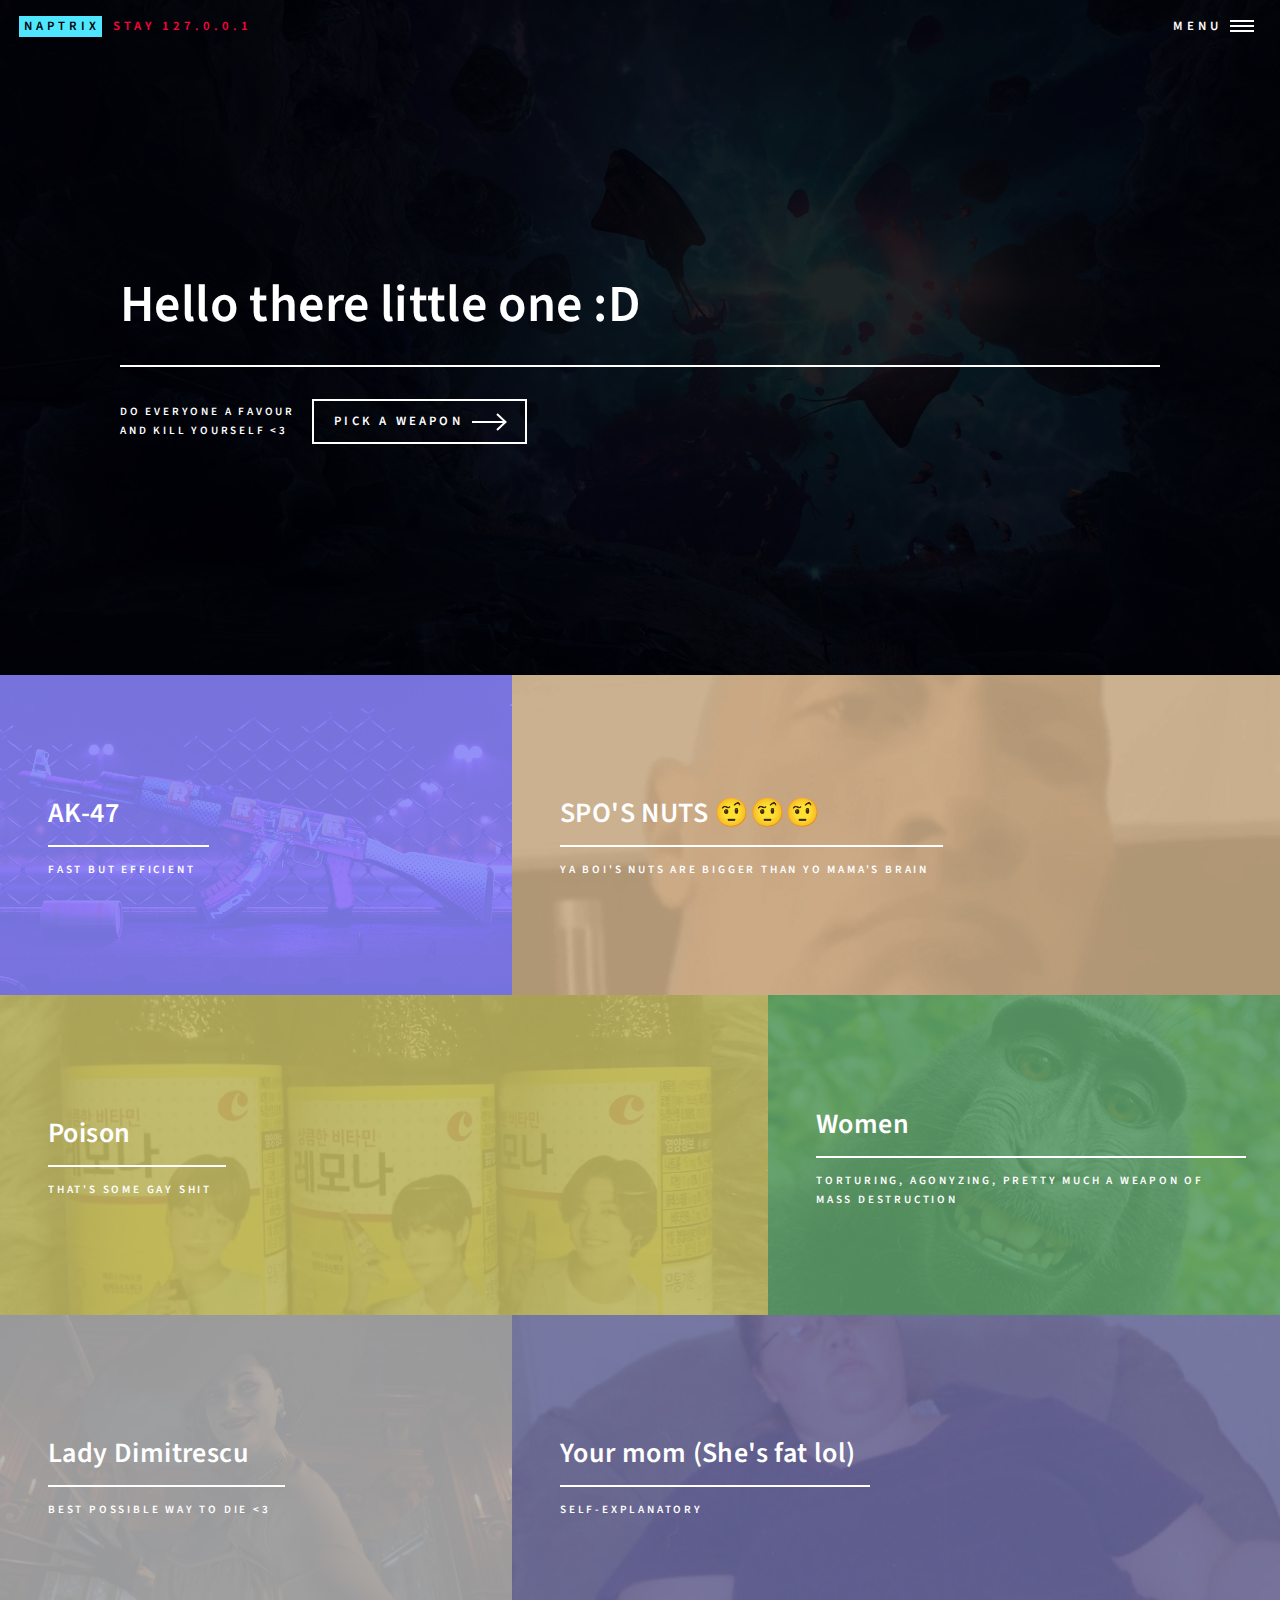
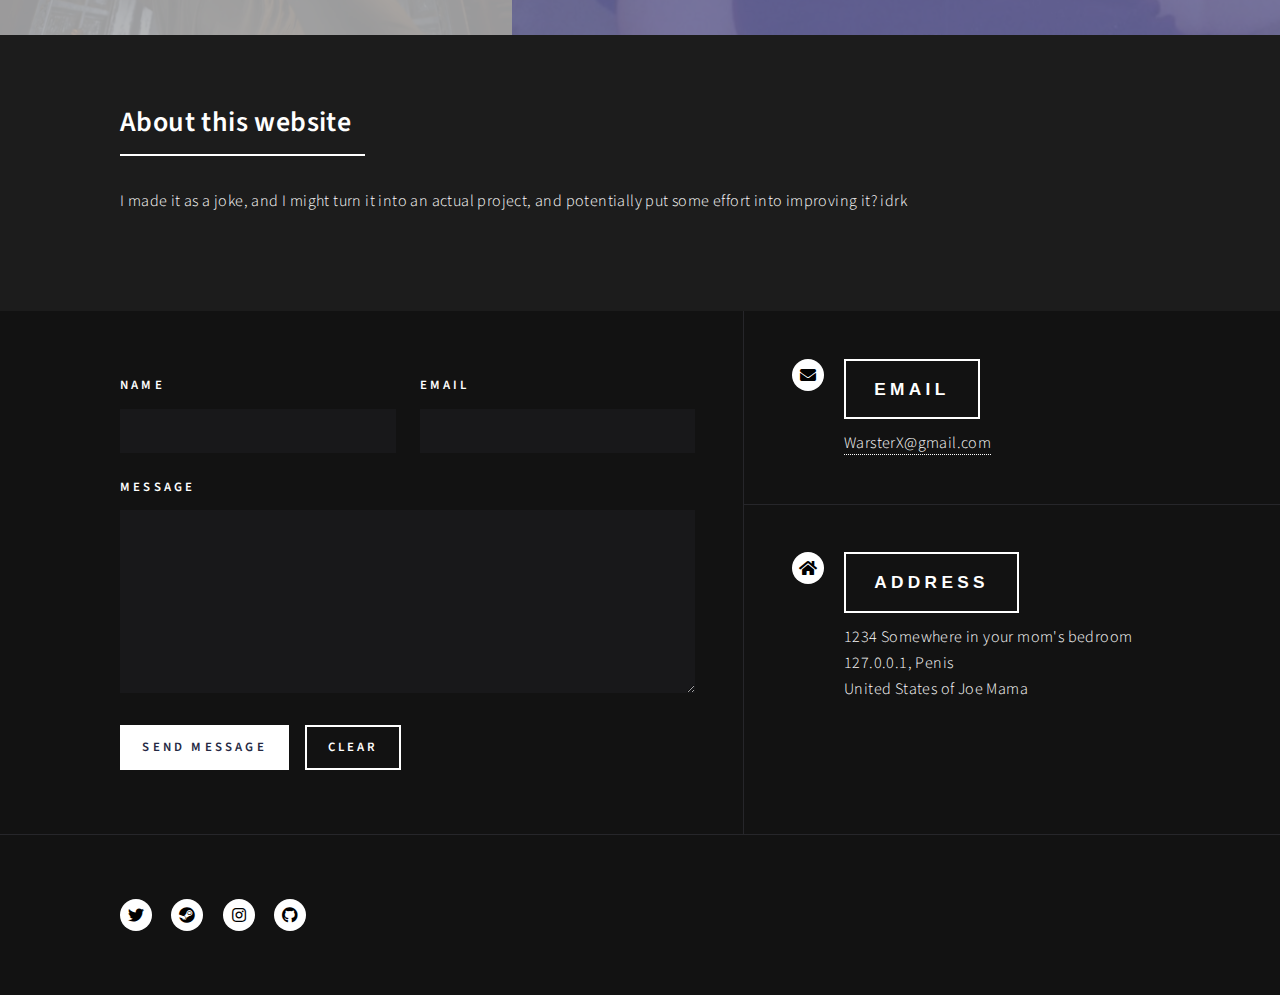
<file: index.html>
<!DOCTYPE HTML>
<!-- inspecting elements? a man of ur talents? -->
<html>
	<head>
	
	<script>function setVolume() {
		var myAudio = document.getElementById("audio1");  
		myAudio.volume = 0.5;
	
	}
	</script>
	
		<title>NAPTRIX</title>
		<meta charset="utf-8" />
		<meta name="viewport" content="width=device-width, initial-scale=1, user-scalable=no" />
		<link rel="stylesheet" href="assets/css/main.css" />
		<noscript><link rel="stylesheet" href="assets/css/noscript.css" /></noscript>
		<link rel="shortcut icon" href="images/naptrix.ico">
		
		<meta property="og:title" content="NAPTRIX" />
		<meta property="og:description" content="I WANT SOME SPAGHETTIIIIIIIII!!" />
		<meta property="og:image" content="https://i.ibb.co/GHd9YNT/Chris.png" />
	</head>
	<body class="is-preload">

	
	</div>
	<audio id= "audio1" controls="controls" onloadeddata="setVolume()" controls autoplay hidden="" src="images/Superliminal OST - Wonder Lo-Fi (End Credits).mp3" loop="true" type ="audio/mp3"">your browser does not support Html5</audio>
			<div id="wrapper">

					<header id="header" class="alt">
						<a href="index.html" class="logo"><strong>NAPTRIX</strong> <span>Stay 127.0.0.1 </span></a>
						<nav>
							<a href="#menu">Menu</a>
						</nav>
					</header>


					<nav id="menu">
						<ul class="links">
							<li><a href="index.html">Home</a></li>
							<li><a href="naptrix.html">About me</a></li>
							<li><a href="soon.html">Possible future plans</a></li>
							
						</ul>
						<ul class="actions stacked">
						
						
						</ul>
					</nav>

					<section id="banner" class="major">
						<div class="inner">
							<header class="major">
								<h1>Hello there little one :D</h1>
							</header>
							<div class="content">
								<p> Do everyone a favour<br />
								and kill yourself <3</p>
								<ul class="actions">
									<li><a href="#one" class="button next scrolly">PICK A WEAPON</a></li>
								</ul>
							</div>
						</div>
					</section>

					<div id="main">

							<section id="one" class="tiles">
								<article>
									<span class="image">
										<img src="images/pic01.jpeg" alt="" />
									</span>
									
									<header class="major">
									<h3><a target= "_blank" href="https://www.youtube.com/watch?v=6JF8AQbmeMY" class="link">AK-47</a></h3>
										<p>Fast but efficient </p>
									</header>
								</article>
								<article>
									<span class="image">
									<img src="images/the-rock-sus-eye.gif" alt="" />
									</span>
									
									<header class="major">
									<h3><a target= "_blank" href="https://www.youtube.com/watch?v=IqgERtJEgu8" class="link">SPO'S NUTS 🤨🤨🤨</a></h3>
										<p>YA BOI'S NUTS ARE BIGGER THAN YO MAMA'S BRAIN </p>
									</header>
								</article>
								<article>
									<span class="image">
										<img src="images/pic04.jpg" alt="" />
									</span>
									<header class="major">
									<h3><a target= "_blank" href="https://www.youtube.com/watch?v=gdZLi9oWNZg" class="link">Poison</a></h3>
										<p>That's some gay shit</p>
									</header>
								</article>
								<article>
									<span class="image">
										<img src="images/pic03.jpeg" alt="" />
									</span>
									<header class="major">
									<h3><a target= "_blank" href="https://www.youtube.com/watch?v=4-UbHw8eDzM" class="link">Women</a></h3>
										<p>Torturing, agonyzing, pretty much a weapon of mass destruction</p>
									</header>
								</article>
								<article>
									<span class="image">
									<img src="images/pic06.png" alt="" />
									</span>
									<header class="major">
									<h3><a target= "_blank" href="https://www.youtube.com/watch?v=XOAVLuCcUBQ" class="link">Lady Dimitrescu</a></h3>
										<p>Best possible way to die <3</p>
									</header>
								</article>
								<article>
									<span class="image">
											<img src="images/pic05.png" alt="" />
									</span>
									<header class="major">
									<h3><a target= "_blank" href="https://www.youtube.com/watch?v=Sv1fDOwyK4s" class="link">Your mom (She's fat lol)</a></h3>
										<p>Self-explanatory</p>
									</header>
								</article>
							</section>

	
							<section id="two">
								<div class="inner">
									<header class="major">
										<h2>About this website</h2>
									</header>
									<p>I made it as a joke, and I might turn it into an actual project, and potentially put some effort into improving it? idrk
									
									</p>
									<ul class="actions">
									
									</ul>
								</div>
							</section>

					</div>


					<section id="contact">
						<div class="inner">
							<section>
							<form method="post" action="mailto:WarsterX@gmail.com">
									<div class="fields">
										<div class="field half">
											<label for="name">Name</label>
											<input type="text" name="name" id="name" />
										</div>
										<div class="field half">
											<label for="email">Email</label>
											<input type="text" name="email" id="email" />
										</div>
										<div class="field">
											<label for="message">Message</label>
											<textarea name="message" id="message" rows="6"></textarea>
										</div>
									</div>
									<ul class="actions">
										<li><input type="submit" value="Send Message" class="primary" /></li>
										<li><input type="reset" value="Clear" /></li>
									</ul>
								</form>
							</section>
							<section class="split">
								<section>
									<div class="contact-method">
										<span class="icon solid alt fa-envelope"></span>
										<h3><a target= "_blank" href="https://www.youtube.com/watch?v=dQw4w9WgXcQ"><button>Email</button></h3></a>
										<a href="#">WarsterX@gmail.com</a>
									</div>
								</section>
								<!-- Secksi phone numba also wtf r u doing here 🤨🤨🤨🤨🤨🤨🤨🤨
								<section>
							
								<div class="contact-method"> 
								<span class="icon solid alt fa-phone"></span>
								<h3>Phone</h3>
								<span>(+44) 6969 696969</span>
								</div>
								</section>
								
							-->
							
								<section>
									<div class="contact-method">
										<span class="icon solid alt fa-home"></span>
										<h3><button onclick="getLocation()">Address</button></h3>
										<span>1234 Somewhere in your mom's bedroom <br />
										127.0.0.1, Penis<br />
										United States of Joe Mama</span>
										<p id="demo"></p>
										
										<script>
										var x = document.getElementById("demo");
										
										function getLocation() {
											if (navigator.geolocation) {
												navigator.geolocation.getCurrentPosition(showPosition);
											} else { 
												x.innerHTML = "Geolocation is not supported by this browser.";
											}
										}
										
										function showPosition(position) {
											x.innerHTML = "Latitude: " + position.coords.latitude + 
											"<br>Longitude: " + position.coords.longitude;
										}
										</script></div>
								</section>
							</section>
						</div>
					</section>

					<footer id="footer">
						<div class="inner">
							<ul class="icons">
							<li><a target= "_blank" href="https://twitter.com/naptrix1" class="icon brands alt fa-twitter"><span class="label">Twitter</span></a></li>
							<li><a target= "_blank" href="https://steamcommunity.com/profiles/76561198885222767" class="icon brands alt fa-steam"><span class="Steam"></span></a></li>								
							<li><a target= "_blank" href="https://www.instagram.com/nap_trix/" class="icon brands alt fa-instagram"><span class="label">Instagram</span></a></li>
							<li><a target= "_blank" href="https://github.com/NAPTRIX" class="icon brands alt fa-github"><span class="label">GitHub</span></a></li>
							</ul>
							
						</div>
					</footer>

			</div>

			<script src="assets/js/jquery.min.js"></script>
			<script src="assets/js/jquery.scrolly.min.js"></script>
			<script src="assets/js/jquery.scrollex.min.js"></script>
			<script src="assets/js/browser.min.js"></script>
			<script src="assets/js/breakpoints.min.js"></script>
			<script src="assets/js/util.js"></script>
			<script src="assets/js/main.js"></script>

		
	</body>
</html>
</file>
<file: assets/css/noscript.css>
body.is-preload #banner:after {
		opacity: 0.85;
	}

	body.is-preload #banner > .inner {
		-moz-filter: none;
		-webkit-filter: none;
		-ms-filter: none;
		filter: none;
		-moz-transform: none;
		-webkit-transform: none;
		-ms-transform: none;
		transform: none;
		opacity: 1;
	}
</file>
<file: assets/css/main.css>
@import url(fontawesome-all.min.css);
@import url("https://fonts.googleapis.com/css?family=Source+Sans+Pro:300,300italic,600,600italic");


html, body, div, span, applet, object,
iframe, h1, h2, h3, h4, h5, h6, p, blockquote,
pre, a, abbr, acronym, address, big, cite,
code, del, dfn, em, img, ins, kbd, q, s, samp,
small, strike, strong, sub, sup, tt, var, b,
u, i, center, dl, dt, dd, ol, ul, li, fieldset,
form, label, legend, table, caption, tbody,
tfoot, thead, tr, th, td, article, aside,
canvas, details, embed, figure, figcaption,
footer, header, hgroup, menu, nav, output, ruby,
section, summary, time, mark, audio, video {
	margin: 0;
	padding: 0;
	border: 0;
	font-size: 100%;
	font: inherit;
	vertical-align: baseline;}

article, aside, details, figcaption, figure,
footer, header, hgroup, menu, nav, section {
	display: block;}

body {
	line-height: 1;
}

ol, ul {
	list-style: none;
}

blockquote, q {
	quotes: none;
}

	blockquote:before, blockquote:after, q:before, q:after {
		content: '';
		content: none;
	}

table {
	border-collapse: collapse;
	border-spacing: 0;
}

body {
	-webkit-text-size-adjust: none;
}

mark {
	background-color: transparent;
	color: inherit;
}

input::-moz-focus-inner {
	border: 0;
	padding: 0;
}

input, select, textarea {
	-moz-appearance: none;
	-webkit-appearance: none;
	-ms-appearance: none;
	appearance: none;
}

/* Basic */

	@-ms-viewport {
		width: device-width;
	}

	body {
		-ms-overflow-style: scrollbar;
	}

	@media screen and (max-width: 480px) {

		html, body {
			min-width: 320px;
		}

	}

	html {
		box-sizing: border-box;
	}

	*, *:before, *:after {
		box-sizing: inherit;
	}

	body {
		background: #121212;
	}

		body.is-preload *, body.is-preload *:before, body.is-preload *:after {
			-moz-animation: none !important;
			-webkit-animation: none !important;
			-ms-animation: none !important;
			animation: none !important;
			-moz-transition: none !important;
			-webkit-transition: none !important;
			-ms-transition: none !important;
			transition: none !important;
		}

/* Type */

	body, input, select, textarea {
		color: #ffffff;
		font-family: "Source Sans Pro", Helvetica, sans-serif;
		font-size: 17pt;
		font-weight: 300;
		letter-spacing: 0.025em;
		line-height: 1.65;
	}

		@media screen and (max-width: 1680px) {

			body, input, select, textarea {
				font-size: 14pt;
			}

		}

		@media screen and (max-width: 1280px) {

			body, input, select, textarea {
				font-size: 12pt;
			}

		}

		@media screen and (max-width: 360px) {

			body, input, select, textarea {
				font-size: 11pt;
			}

		}

	a {
		-moz-transition: color 0.2s ease-in-out, border-bottom-color 0.2s ease-in-out;
		-webkit-transition: color 0.2s ease-in-out, border-bottom-color 0.2s ease-in-out;
		-ms-transition: color 0.2s ease-in-out, border-bottom-color 0.2s ease-in-out;
		transition: color 0.2s ease-in-out, border-bottom-color 0.2s ease-in-out;
		border-bottom: dotted 1px;
		color: inherit;
		text-decoration: none;
	}

		a:hover {
			border-bottom-color: transparent;
			color: #ff003c !important;
		}

		a:active {
			color: #36daff !important;
		}

	strong, b {
		color: #ffffff;
		font-weight: 600;
	}

	em, i {
		font-style: italic;
	}

	p {
		margin: 0 0 2em 0;
	}

	h1, h2, h3, h4, h5, h6 {
		color: #ffffff;
		font-weight: 600;
		line-height: 1.65;
		margin: 0 0 1em 0;
	}

		h1 a, h2 a, h3 a, h4 a, h5 a, h6 a {
			color: inherit;
			border-bottom: 0;
		}

	h1 {
		font-size: 2.5em;
	}

	h2 {
		font-size: 1.75em;
	}

	h3 {
		font-size: 1.35em;
	}

	h4 {
		font-size: 1.1em;
	}

	h5 {
		font-size: 0.9em;
	}

	h6 {
		font-size: 0.7em;
	}

	@media screen and (max-width: 736px) {

		h1 {
			font-size: 2em;
		}

		h2 {
			font-size: 1.5em;
		}

		h3 {
			font-size: 1.25em;
		}

	}

	sub {
		font-size: 0.8em;
		position: relative;
		top: 0.5em;
	}

	sup {
		font-size: 0.8em;
		position: relative;
		top: -0.5em;
	}

	blockquote {
		border-left: solid 4px rgba(212, 212, 255, 0.1);
		font-style: italic;
		margin: 0 0 2em 0;
		padding: 0.5em 0 0.5em 2em;
	}

	code {
		background: rgba(212, 212, 255, 0.035);
		font-family: "Courier New", monospace;
		font-size: 0.9em;
		margin: 0 0.25em;
		padding: 0.25em 0.65em;
	}

	pre {
		-webkit-overflow-scrolling: touch;
		font-family: "Courier New", monospace;
		font-size: 0.9em;
		margin: 0 0 2em 0;
	}

		pre code {
			display: block;
			line-height: 1.75;
			padding: 1em 1.5em;
			overflow-x: auto;
		}

	hr {
		border: 0;
		border-bottom: solid 1px rgba(212, 212, 255, 0.1);
		margin: 2em 0;
	}

		hr.major {
			margin: 3em 0;
		}

	.align-left {
		text-align: left;
	}

	.align-center {
		text-align: center;
	}

	.align-right {
		text-align: right;
	}

/* Row */

	.row {
		display: flex;
		flex-wrap: wrap;
		box-sizing: border-box;
		align-items: stretch;
	}

		.row > * {
			box-sizing: border-box;
		}

		.row.gtr-uniform > * > :last-child {
			margin-bottom: 0;
		}

		.row.aln-left {
			justify-content: flex-start;
		}

		.row.aln-center {
			justify-content: center;
		}

		.row.aln-right {
			justify-content: flex-end;
		}

		.row.aln-top {
			align-items: flex-start;
		}

		.row.aln-middle {
			align-items: center;
		}

		.row.aln-bottom {
			align-items: flex-end;
		}

		.row > .imp {
			order: -1;
		}

		.row > .col-1 {
			width: 8.33333%;
		}

		.row > .off-1 {
			margin-left: 8.33333%;
		}

		.row > .col-2 {
			width: 16.66667%;
		}

		.row > .off-2 {
			margin-left: 16.66667%;
		}

		.row > .col-3 {
			width: 25%;
		}

		.row > .off-3 {
			margin-left: 25%;
		}

		.row > .col-4 {
			width: 33.33333%;
		}

		.row > .off-4 {
			margin-left: 33.33333%;
		}

		.row > .col-5 {
			width: 41.66667%;
		}

		.row > .off-5 {
			margin-left: 41.66667%;
		}

		.row > .col-6 {
			width: 50%;
		}

		.row > .off-6 {
			margin-left: 50%;
		}

		.row > .col-7 {
			width: 58.33333%;
		}

		.row > .off-7 {
			margin-left: 58.33333%;
		}

		.row > .col-8 {
			width: 66.66667%;
		}

		.row > .off-8 {
			margin-left: 66.66667%;
		}

		.row > .col-9 {
			width: 75%;
		}

		.row > .off-9 {
			margin-left: 75%;
		}

		.row > .col-10 {
			width: 83.33333%;
		}

		.row > .off-10 {
			margin-left: 83.33333%;
		}

		.row > .col-11 {
			width: 91.66667%;
		}

		.row > .off-11 {
			margin-left: 91.66667%;
		}

		.row > .col-12 {
			width: 100%;
		}

		.row > .off-12 {
			margin-left: 100%;
		}

		.row.gtr-0 {
			margin-top: 0;
			margin-left: 0em;
		}

			.row.gtr-0 > * {
				padding: 0 0 0 0em;
			}

			.row.gtr-0.gtr-uniform {
				margin-top: 0em;
			}

				.row.gtr-0.gtr-uniform > * {
					padding-top: 0em;
				}

		.row.gtr-25 {
			margin-top: 0;
			margin-left: -0.5em;
		}

			.row.gtr-25 > * {
				padding: 0 0 0 0.5em;
			}

			.row.gtr-25.gtr-uniform {
				margin-top: -0.5em;
			}

				.row.gtr-25.gtr-uniform > * {
					padding-top: 0.5em;
				}

		.row.gtr-50 {
			margin-top: 0;
			margin-left: -1em;
		}

			.row.gtr-50 > * {
				padding: 0 0 0 1em;
			}

			.row.gtr-50.gtr-uniform {
				margin-top: -1em;
			}

				.row.gtr-50.gtr-uniform > * {
					padding-top: 1em;
				}

		.row {
			margin-top: 0;
			margin-left: -2em;
		}

			.row > * {
				padding: 0 0 0 2em;
			}

			.row.gtr-uniform {
				margin-top: -2em;
			}

				.row.gtr-uniform > * {
					padding-top: 2em;
				}

		.row.gtr-150 {
			margin-top: 0;
			margin-left: -3em;
		}

			.row.gtr-150 > * {
				padding: 0 0 0 3em;
			}

			.row.gtr-150.gtr-uniform {
				margin-top: -3em;
			}

				.row.gtr-150.gtr-uniform > * {
					padding-top: 3em;
				}

		.row.gtr-200 {
			margin-top: 0;
			margin-left: -4em;
		}

			.row.gtr-200 > * {
				padding: 0 0 0 4em;
			}

			.row.gtr-200.gtr-uniform {
				margin-top: -4em;
			}

				.row.gtr-200.gtr-uniform > * {
					padding-top: 4em;
				}

		@media screen and (max-width: 1680px) {

			.row {
				display: flex;
				flex-wrap: wrap;
				box-sizing: border-box;
				align-items: stretch;
			}

				.row > * {
					box-sizing: border-box;
				}

				.row.gtr-uniform > * > :last-child {
					margin-bottom: 0;
				}

				.row.aln-left {
					justify-content: flex-start;
				}

				.row.aln-center {
					justify-content: center;
				}

				.row.aln-right {
					justify-content: flex-end;
				}

				.row.aln-top {
					align-items: flex-start;
				}

				.row.aln-middle {
					align-items: center;
				}

				.row.aln-bottom {
					align-items: flex-end;
				}

				.row > .imp-xlarge {
					order: -1;
				}

				.row > .col-1-xlarge {
					width: 8.33333%;
				}

				.row > .off-1-xlarge {
					margin-left: 8.33333%;
				}

				.row > .col-2-xlarge {
					width: 16.66667%;
				}

				.row > .off-2-xlarge {
					margin-left: 16.66667%;
				}

				.row > .col-3-xlarge {
					width: 25%;
				}

				.row > .off-3-xlarge {
					margin-left: 25%;
				}

				.row > .col-4-xlarge {
					width: 33.33333%;
				}

				.row > .off-4-xlarge {
					margin-left: 33.33333%;
				}

				.row > .col-5-xlarge {
					width: 41.66667%;
				}

				.row > .off-5-xlarge {
					margin-left: 41.66667%;
				}

				.row > .col-6-xlarge {
					width: 50%;
				}

				.row > .off-6-xlarge {
					margin-left: 50%;
				}

				.row > .col-7-xlarge {
					width: 58.33333%;
				}

				.row > .off-7-xlarge {
					margin-left: 58.33333%;
				}

				.row > .col-8-xlarge {
					width: 66.66667%;
				}

				.row > .off-8-xlarge {
					margin-left: 66.66667%;
				}

				.row > .col-9-xlarge {
					width: 75%;
				}

				.row > .off-9-xlarge {
					margin-left: 75%;
				}

				.row > .col-10-xlarge {
					width: 83.33333%;
				}

				.row > .off-10-xlarge {
					margin-left: 83.33333%;
				}

				.row > .col-11-xlarge {
					width: 91.66667%;
				}

				.row > .off-11-xlarge {
					margin-left: 91.66667%;
				}

				.row > .col-12-xlarge {
					width: 100%;
				}

				.row > .off-12-xlarge {
					margin-left: 100%;
				}

				.row.gtr-0 {
					margin-top: 0;
					margin-left: 0em;
				}

					.row.gtr-0 > * {
						padding: 0 0 0 0em;
					}

					.row.gtr-0.gtr-uniform {
						margin-top: 0em;
					}

						.row.gtr-0.gtr-uniform > * {
							padding-top: 0em;
						}

				.row.gtr-25 {
					margin-top: 0;
					margin-left: -0.5em;
				}

					.row.gtr-25 > * {
						padding: 0 0 0 0.5em;
					}

					.row.gtr-25.gtr-uniform {
						margin-top: -0.5em;
					}

						.row.gtr-25.gtr-uniform > * {
							padding-top: 0.5em;
						}

				.row.gtr-50 {
					margin-top: 0;
					margin-left: -1em;
				}

					.row.gtr-50 > * {
						padding: 0 0 0 1em;
					}

					.row.gtr-50.gtr-uniform {
						margin-top: -1em;
					}

						.row.gtr-50.gtr-uniform > * {
							padding-top: 1em;
						}

				.row {
					margin-top: 0;
					margin-left: -2em;
				}

					.row > * {
						padding: 0 0 0 2em;
					}

					.row.gtr-uniform {
						margin-top: -2em;
					}

						.row.gtr-uniform > * {
							padding-top: 2em;
						}

				.row.gtr-150 {
					margin-top: 0;
					margin-left: -3em;
				}

					.row.gtr-150 > * {
						padding: 0 0 0 3em;
					}

					.row.gtr-150.gtr-uniform {
						margin-top: -3em;
					}

						.row.gtr-150.gtr-uniform > * {
							padding-top: 3em;
						}

				.row.gtr-200 {
					margin-top: 0;
					margin-left: -4em;
				}

					.row.gtr-200 > * {
						padding: 0 0 0 4em;
					}

					.row.gtr-200.gtr-uniform {
						margin-top: -4em;
					}

						.row.gtr-200.gtr-uniform > * {
							padding-top: 4em;
						}

		}

		@media screen and (max-width: 1280px) {

			.row {
				display: flex;
				flex-wrap: wrap;
				box-sizing: border-box;
				align-items: stretch;
			}

				.row > * {
					box-sizing: border-box;
				}

				.row.gtr-uniform > * > :last-child {
					margin-bottom: 0;
				}

				.row.aln-left {
					justify-content: flex-start;
				}

				.row.aln-center {
					justify-content: center;
				}

				.row.aln-right {
					justify-content: flex-end;
				}

				.row.aln-top {
					align-items: flex-start;
				}

				.row.aln-middle {
					align-items: center;
				}

				.row.aln-bottom {
					align-items: flex-end;
				}

				.row > .imp-large {
					order: -1;
				}

				.row > .col-1-large {
					width: 8.33333%;
				}

				.row > .off-1-large {
					margin-left: 8.33333%;
				}

				.row > .col-2-large {
					width: 16.66667%;
				}

				.row > .off-2-large {
					margin-left: 16.66667%;
				}

				.row > .col-3-large {
					width: 25%;
				}

				.row > .off-3-large {
					margin-left: 25%;
				}

				.row > .col-4-large {
					width: 33.33333%;
				}

				.row > .off-4-large {
					margin-left: 33.33333%;
				}

				.row > .col-5-large {
					width: 41.66667%;
				}

				.row > .off-5-large {
					margin-left: 41.66667%;
				}

				.row > .col-6-large {
					width: 50%;
				}

				.row > .off-6-large {
					margin-left: 50%;
				}

				.row > .col-7-large {
					width: 58.33333%;
				}

				.row > .off-7-large {
					margin-left: 58.33333%;
				}

				.row > .col-8-large {
					width: 66.66667%;
				}

				.row > .off-8-large {
					margin-left: 66.66667%;
				}

				.row > .col-9-large {
					width: 75%;
				}

				.row > .off-9-large {
					margin-left: 75%;
				}

				.row > .col-10-large {
					width: 83.33333%;
				}

				.row > .off-10-large {
					margin-left: 83.33333%;
				}

				.row > .col-11-large {
					width: 91.66667%;
				}

				.row > .off-11-large {
					margin-left: 91.66667%;
				}

				.row > .col-12-large {
					width: 100%;
				}

				.row > .off-12-large {
					margin-left: 100%;
				}

				.row.gtr-0 {
					margin-top: 0;
					margin-left: 0em;
				}

					.row.gtr-0 > * {
						padding: 0 0 0 0em;
					}

					.row.gtr-0.gtr-uniform {
						margin-top: 0em;
					}

						.row.gtr-0.gtr-uniform > * {
							padding-top: 0em;
						}

				.row.gtr-25 {
					margin-top: 0;
					margin-left: -0.375em;
				}

					.row.gtr-25 > * {
						padding: 0 0 0 0.375em;
					}

					.row.gtr-25.gtr-uniform {
						margin-top: -0.375em;
					}

						.row.gtr-25.gtr-uniform > * {
							padding-top: 0.375em;
						}

				.row.gtr-50 {
					margin-top: 0;
					margin-left: -0.75em;
				}

					.row.gtr-50 > * {
						padding: 0 0 0 0.75em;
					}

					.row.gtr-50.gtr-uniform {
						margin-top: -0.75em;
					}

						.row.gtr-50.gtr-uniform > * {
							padding-top: 0.75em;
						}

				.row {
					margin-top: 0;
					margin-left: -1.5em;
				}

					.row > * {
						padding: 0 0 0 1.5em;
					}

					.row.gtr-uniform {
						margin-top: -1.5em;
					}

						.row.gtr-uniform > * {
							padding-top: 1.5em;
						}

				.row.gtr-150 {
					margin-top: 0;
					margin-left: -2.25em;
				}

					.row.gtr-150 > * {
						padding: 0 0 0 2.25em;
					}

					.row.gtr-150.gtr-uniform {
						margin-top: -2.25em;
					}

						.row.gtr-150.gtr-uniform > * {
							padding-top: 2.25em;
						}

				.row.gtr-200 {
					margin-top: 0;
					margin-left: -3em;
				}

					.row.gtr-200 > * {
						padding: 0 0 0 3em;
					}

					.row.gtr-200.gtr-uniform {
						margin-top: -3em;
					}

						.row.gtr-200.gtr-uniform > * {
							padding-top: 3em;
						}

		}

		@media screen and (max-width: 980px) {

			.row {
				display: flex;
				flex-wrap: wrap;
				box-sizing: border-box;
				align-items: stretch;
			}

				.row > * {
					box-sizing: border-box;
				}

				.row.gtr-uniform > * > :last-child {
					margin-bottom: 0;
				}

				.row.aln-left {
					justify-content: flex-start;
				}

				.row.aln-center {
					justify-content: center;
				}

				.row.aln-right {
					justify-content: flex-end;
				}

				.row.aln-top {
					align-items: flex-start;
				}

				.row.aln-middle {
					align-items: center;
				}

				.row.aln-bottom {
					align-items: flex-end;
				}

				.row > .imp-medium {
					order: -1;
				}

				.row > .col-1-medium {
					width: 8.33333%;
				}

				.row > .off-1-medium {
					margin-left: 8.33333%;
				}

				.row > .col-2-medium {
					width: 16.66667%;
				}

				.row > .off-2-medium {
					margin-left: 16.66667%;
				}

				.row > .col-3-medium {
					width: 25%;
				}

				.row > .off-3-medium {
					margin-left: 25%;
				}

				.row > .col-4-medium {
					width: 33.33333%;
				}

				.row > .off-4-medium {
					margin-left: 33.33333%;
				}

				.row > .col-5-medium {
					width: 41.66667%;
				}

				.row > .off-5-medium {
					margin-left: 41.66667%;
				}

				.row > .col-6-medium {
					width: 50%;
				}

				.row > .off-6-medium {
					margin-left: 50%;
				}

				.row > .col-7-medium {
					width: 58.33333%;
				}

				.row > .off-7-medium {
					margin-left: 58.33333%;
				}

				.row > .col-8-medium {
					width: 66.66667%;
				}

				.row > .off-8-medium {
					margin-left: 66.66667%;
				}

				.row > .col-9-medium {
					width: 75%;
				}

				.row > .off-9-medium {
					margin-left: 75%;
				}

				.row > .col-10-medium {
					width: 83.33333%;
				}

				.row > .off-10-medium {
					margin-left: 83.33333%;
				}

				.row > .col-11-medium {
					width: 91.66667%;
				}

				.row > .off-11-medium {
					margin-left: 91.66667%;
				}

				.row > .col-12-medium {
					width: 100%;
				}

				.row > .off-12-medium {
					margin-left: 100%;
				}

				.row.gtr-0 {
					margin-top: 0;
					margin-left: 0em;
				}

					.row.gtr-0 > * {
						padding: 0 0 0 0em;
					}

					.row.gtr-0.gtr-uniform {
						margin-top: 0em;
					}

						.row.gtr-0.gtr-uniform > * {
							padding-top: 0em;
						}

				.row.gtr-25 {
					margin-top: 0;
					margin-left: -0.375em;
				}

					.row.gtr-25 > * {
						padding: 0 0 0 0.375em;
					}

					.row.gtr-25.gtr-uniform {
						margin-top: -0.375em;
					}

						.row.gtr-25.gtr-uniform > * {
							padding-top: 0.375em;
						}

				.row.gtr-50 {
					margin-top: 0;
					margin-left: -0.75em;
				}

					.row.gtr-50 > * {
						padding: 0 0 0 0.75em;
					}

					.row.gtr-50.gtr-uniform {
						margin-top: -0.75em;
					}

						.row.gtr-50.gtr-uniform > * {
							padding-top: 0.75em;
						}

				.row {
					margin-top: 0;
					margin-left: -1.5em;
				}

					.row > * {
						padding: 0 0 0 1.5em;
					}

					.row.gtr-uniform {
						margin-top: -1.5em;
					}

						.row.gtr-uniform > * {
							padding-top: 1.5em;
						}

				.row.gtr-150 {
					margin-top: 0;
					margin-left: -2.25em;
				}

					.row.gtr-150 > * {
						padding: 0 0 0 2.25em;
					}

					.row.gtr-150.gtr-uniform {
						margin-top: -2.25em;
					}

						.row.gtr-150.gtr-uniform > * {
							padding-top: 2.25em;
						}

				.row.gtr-200 {
					margin-top: 0;
					margin-left: -3em;
				}

					.row.gtr-200 > * {
						padding: 0 0 0 3em;
					}

					.row.gtr-200.gtr-uniform {
						margin-top: -3em;
					}

						.row.gtr-200.gtr-uniform > * {
							padding-top: 3em;
						}

		}

		@media screen and (max-width: 736px) {

			.row {
				display: flex;
				flex-wrap: wrap;
				box-sizing: border-box;
				align-items: stretch;
			}

				.row > * {
					box-sizing: border-box;
				}

				.row.gtr-uniform > * > :last-child {
					margin-bottom: 0;
				}

				.row.aln-left {
					justify-content: flex-start;
				}

				.row.aln-center {
					justify-content: center;
				}

				.row.aln-right {
					justify-content: flex-end;
				}

				.row.aln-top {
					align-items: flex-start;
				}

				.row.aln-middle {
					align-items: center;
				}

				.row.aln-bottom {
					align-items: flex-end;
				}

				.row > .imp-small {
					order: -1;
				}

				.row > .col-1-small {
					width: 8.33333%;
				}

				.row > .off-1-small {
					margin-left: 8.33333%;
				}

				.row > .col-2-small {
					width: 16.66667%;
				}

				.row > .off-2-small {
					margin-left: 16.66667%;
				}

				.row > .col-3-small {
					width: 25%;
				}

				.row > .off-3-small {
					margin-left: 25%;
				}

				.row > .col-4-small {
					width: 33.33333%;
				}

				.row > .off-4-small {
					margin-left: 33.33333%;
				}

				.row > .col-5-small {
					width: 41.66667%;
				}

				.row > .off-5-small {
					margin-left: 41.66667%;
				}

				.row > .col-6-small {
					width: 50%;
				}

				.row > .off-6-small {
					margin-left: 50%;
				}

				.row > .col-7-small {
					width: 58.33333%;
				}

				.row > .off-7-small {
					margin-left: 58.33333%;
				}

				.row > .col-8-small {
					width: 66.66667%;
				}

				.row > .off-8-small {
					margin-left: 66.66667%;
				}

				.row > .col-9-small {
					width: 75%;
				}

				.row > .off-9-small {
					margin-left: 75%;
				}

				.row > .col-10-small {
					width: 83.33333%;
				}

				.row > .off-10-small {
					margin-left: 83.33333%;
				}

				.row > .col-11-small {
					width: 91.66667%;
				}

				.row > .off-11-small {
					margin-left: 91.66667%;
				}

				.row > .col-12-small {
					width: 100%;
				}

				.row > .off-12-small {
					margin-left: 100%;
				}

				.row.gtr-0 {
					margin-top: 0;
					margin-left: 0em;
				}

					.row.gtr-0 > * {
						padding: 0 0 0 0em;
					}

					.row.gtr-0.gtr-uniform {
						margin-top: 0em;
					}

						.row.gtr-0.gtr-uniform > * {
							padding-top: 0em;
						}

				.row.gtr-25 {
					margin-top: 0;
					margin-left: -0.3125em;
				}

					.row.gtr-25 > * {
						padding: 0 0 0 0.3125em;
					}

					.row.gtr-25.gtr-uniform {
						margin-top: -0.3125em;
					}

						.row.gtr-25.gtr-uniform > * {
							padding-top: 0.3125em;
						}

				.row.gtr-50 {
					margin-top: 0;
					margin-left: -0.625em;
				}

					.row.gtr-50 > * {
						padding: 0 0 0 0.625em;
					}

					.row.gtr-50.gtr-uniform {
						margin-top: -0.625em;
					}

						.row.gtr-50.gtr-uniform > * {
							padding-top: 0.625em;
						}

				.row {
					margin-top: 0;
					margin-left: -1.25em;
				}

					.row > * {
						padding: 0 0 0 1.25em;
					}

					.row.gtr-uniform {
						margin-top: -1.25em;
					}

						.row.gtr-uniform > * {
							padding-top: 1.25em;
						}

				.row.gtr-150 {
					margin-top: 0;
					margin-left: -1.875em;
				}

					.row.gtr-150 > * {
						padding: 0 0 0 1.875em;
					}

					.row.gtr-150.gtr-uniform {
						margin-top: -1.875em;
					}

						.row.gtr-150.gtr-uniform > * {
							padding-top: 1.875em;
						}

				.row.gtr-200 {
					margin-top: 0;
					margin-left: -2.5em;
				}

					.row.gtr-200 > * {
						padding: 0 0 0 2.5em;
					}

					.row.gtr-200.gtr-uniform {
						margin-top: -2.5em;
					}

						.row.gtr-200.gtr-uniform > * {
							padding-top: 2.5em;
						}

		}

		@media screen and (max-width: 480px) {

			.row {
				display: flex;
				flex-wrap: wrap;
				box-sizing: border-box;
				align-items: stretch;
			}

				.row > * {
					box-sizing: border-box;
				}

				.row.gtr-uniform > * > :last-child {
					margin-bottom: 0;
				}

				.row.aln-left {
					justify-content: flex-start;
				}

				.row.aln-center {
					justify-content: center;
				}

				.row.aln-right {
					justify-content: flex-end;
				}

				.row.aln-top {
					align-items: flex-start;
				}

				.row.aln-middle {
					align-items: center;
				}

				.row.aln-bottom {
					align-items: flex-end;
				}

				.row > .imp-xsmall {
					order: -1;
				}

				.row > .col-1-xsmall {
					width: 8.33333%;
				}

				.row > .off-1-xsmall {
					margin-left: 8.33333%;
				}

				.row > .col-2-xsmall {
					width: 16.66667%;
				}

				.row > .off-2-xsmall {
					margin-left: 16.66667%;
				}

				.row > .col-3-xsmall {
					width: 25%;
				}

				.row > .off-3-xsmall {
					margin-left: 25%;
				}

				.row > .col-4-xsmall {
					width: 33.33333%;
				}

				.row > .off-4-xsmall {
					margin-left: 33.33333%;
				}

				.row > .col-5-xsmall {
					width: 41.66667%;
				}

				.row > .off-5-xsmall {
					margin-left: 41.66667%;
				}

				.row > .col-6-xsmall {
					width: 50%;
				}

				.row > .off-6-xsmall {
					margin-left: 50%;
				}

				.row > .col-7-xsmall {
					width: 58.33333%;
				}

				.row > .off-7-xsmall {
					margin-left: 58.33333%;
				}

				.row > .col-8-xsmall {
					width: 66.66667%;
				}

				.row > .off-8-xsmall {
					margin-left: 66.66667%;
				}

				.row > .col-9-xsmall {
					width: 75%;
				}

				.row > .off-9-xsmall {
					margin-left: 75%;
				}

				.row > .col-10-xsmall {
					width: 83.33333%;
				}

				.row > .off-10-xsmall {
					margin-left: 83.33333%;
				}

				.row > .col-11-xsmall {
					width: 91.66667%;
				}

				.row > .off-11-xsmall {
					margin-left: 91.66667%;
				}

				.row > .col-12-xsmall {
					width: 100%;
				}

				.row > .off-12-xsmall {
					margin-left: 100%;
				}

				.row.gtr-0 {
					margin-top: 0;
					margin-left: 0em;
				}

					.row.gtr-0 > * {
						padding: 0 0 0 0em;
					}

					.row.gtr-0.gtr-uniform {
						margin-top: 0em;
					}

						.row.gtr-0.gtr-uniform > * {
							padding-top: 0em;
						}

				.row.gtr-25 {
					margin-top: 0;
					margin-left: -0.3125em;
				}

					.row.gtr-25 > * {
						padding: 0 0 0 0.3125em;
					}

					.row.gtr-25.gtr-uniform {
						margin-top: -0.3125em;
					}

						.row.gtr-25.gtr-uniform > * {
							padding-top: 0.3125em;
						}

				.row.gtr-50 {
					margin-top: 0;
					margin-left: -0.625em;
				}

					.row.gtr-50 > * {
						padding: 0 0 0 0.625em;
					}

					.row.gtr-50.gtr-uniform {
						margin-top: -0.625em;
					}

						.row.gtr-50.gtr-uniform > * {
							padding-top: 0.625em;
						}

				.row {
					margin-top: 0;
					margin-left: -1.25em;
				}

					.row > * {
						padding: 0 0 0 1.25em;
					}

					.row.gtr-uniform {
						margin-top: -1.25em;
					}

						.row.gtr-uniform > * {
							padding-top: 1.25em;
						}

				.row.gtr-150 {
					margin-top: 0;
					margin-left: -1.875em;
				}

					.row.gtr-150 > * {
						padding: 0 0 0 1.875em;
					}

					.row.gtr-150.gtr-uniform {
						margin-top: -1.875em;
					}

						.row.gtr-150.gtr-uniform > * {
							padding-top: 1.875em;
						}

				.row.gtr-200 {
					margin-top: 0;
					margin-left: -2.5em;
				}

					.row.gtr-200 > * {
						padding: 0 0 0 2.5em;
					}

					.row.gtr-200.gtr-uniform {
						margin-top: -2.5em;
					}

						.row.gtr-200.gtr-uniform > * {
							padding-top: 2.5em;
						}

		}

/* Section/Article */

	section.special, article.special {
		text-align: center;
	}

	header.major {
		width: -moz-max-content;
		width: -webkit-max-content;
		width: -ms-max-content;
		width: max-content;
		margin-bottom: 2em;
	}

		header.major > :first-child {
			margin-bottom: 0;
			width: calc(100% + 0.5em);
		}

			header.major > :first-child:after {
				content: '';
				background-color: #ffffff;
				display: block;
				height: 2px;
				margin: 0.325em 0 0.5em 0;
				width: 100%;
			}

		header.major > p {
			font-size: 0.7em;
			font-weight: 600;
			letter-spacing: 0.25em;
			margin-bottom: 0;
			text-transform: uppercase;
		}

		body.is-ie header.major > :first-child:after {
			max-width: 9em;
		}

		body.is-ie header.major > h1:after {
			max-width: 100% !important;
		}

	@media screen and (max-width: 736px) {

		header.major > p br {
			display: none;
		}

	}

/* Form */

	form {
		margin: 0 0 2em 0;
	}

		form > :last-child {
			margin-bottom: 0;
		}

		form > .fields {
			display: -moz-flex;
			display: -webkit-flex;
			display: -ms-flex;
			display: flex;
			-moz-flex-wrap: wrap;
			-webkit-flex-wrap: wrap;
			-ms-flex-wrap: wrap;
			flex-wrap: wrap;
			width: calc(100% + 3em);
			margin: -1.5em 0 2em -1.5em;
		}

			form > .fields > .field {
				-moz-flex-grow: 0;
				-webkit-flex-grow: 0;
				-ms-flex-grow: 0;
				flex-grow: 0;
				-moz-flex-shrink: 0;
				-webkit-flex-shrink: 0;
				-ms-flex-shrink: 0;
				flex-shrink: 0;
				padding: 1.5em 0 0 1.5em;
				width: calc(100% - 1.5em);
			}

				form > .fields > .field.half {
					width: calc(50% - 0.75em);
				}

				form > .fields > .field.third {
					width: calc(100%/3 - 0.5em);
				}

				form > .fields > .field.quarter {
					width: calc(25% - 0.375em);
				}

		@media screen and (max-width: 480px) {

			form > .fields {
				width: calc(100% + 3em);
				margin: -1.5em 0 2em -1.5em;
			}

				form > .fields > .field {
					padding: 1.5em 0 0 1.5em;
					width: calc(100% - 1.5em);
				}

					form > .fields > .field.half {
						width: calc(100% - 1.5em);
					}

					form > .fields > .field.third {
						width: calc(100% - 1.5em);
					}

					form > .fields > .field.quarter {
						width: calc(100% - 1.5em);
					}

		}

	label {
		color: #ffffff;
		display: block;
		font-size: 0.8em;
		font-weight: 600;
		letter-spacing: 0.25em;
		margin: 0 0 1em 0;
		text-transform: uppercase;
	}

	input[type="text"],
	input[type="password"],
	input[type="email"],
	input[type="tel"],
	input[type="search"],
	input[type="url"],
	select,
	textarea {
		-moz-appearance: none;
		-webkit-appearance: none;
		-ms-appearance: none;
		appearance: none;
		background: rgba(212, 212, 255, 0.035);
		border: none;
		border-radius: 0;
		color: inherit;
		display: block;
		outline: 0;
		padding: 0 1em;
		text-decoration: none;
		width: 100%;
	}

		input[type="text"]:invalid,
		input[type="password"]:invalid,
		input[type="email"]:invalid,
		input[type="tel"]:invalid,
		input[type="search"]:invalid,
		input[type="url"]:invalid,
		select:invalid,
		textarea:invalid {
			box-shadow: none;
		}

		input[type="text"]:focus,
		input[type="password"]:focus,
		input[type="email"]:focus,
		input[type="tel"]:focus,
		input[type="search"]:focus,
		input[type="url"]:focus,
		select:focus,
		textarea:focus {
			border-color: #9bf1ff;
			box-shadow: 0 0 0 2px #9bf1ff;
		}

	select {
		background-image: url("data:image/svg+xml;charset=utf8,%3Csvg xmlns='http://www.w3.org/2000/svg' width='40' height='40' preserveAspectRatio='none' viewBox='0 0 40 40'%3E%3Cpath d='M9.4,12.3l10.4,10.4l10.4-10.4c0.2-0.2,0.5-0.4,0.9-0.4c0.3,0,0.6,0.1,0.9,0.4l3.3,3.3c0.2,0.2,0.4,0.5,0.4,0.9 c0,0.4-0.1,0.6-0.4,0.9L20.7,31.9c-0.2,0.2-0.5,0.4-0.9,0.4c-0.3,0-0.6-0.1-0.9-0.4L4.3,17.3c-0.2-0.2-0.4-0.5-0.4-0.9 c0-0.4,0.1-0.6,0.4-0.9l3.3-3.3c0.2-0.2,0.5-0.4,0.9-0.4S9.1,12.1,9.4,12.3z' fill='rgba(212, 212, 255, 0.1)' /%3E%3C/svg%3E");
		background-size: 1.25rem;
		background-repeat: no-repeat;
		background-position: calc(100% - 1rem) center;
		height: 2.75em;
		padding-right: 2.75em;
		text-overflow: ellipsis;
	}

		select option {
			color: #ffffff;
			background: #242943;
		}

		select:focus::-ms-value {
			background-color: transparent;
		}

		select::-ms-expand {
			display: none;
		}

	input[type="text"],
	input[type="password"],
	input[type="email"],
	input[type="tel"],
	input[type="search"],
	input[type="url"],
	select {
		height: 2.75em;
	}

	textarea {
		padding: 0.75em 1em;
	}

	input[type="checkbox"],
	input[type="radio"] {
		-moz-appearance: none;
		-webkit-appearance: none;
		-ms-appearance: none;
		appearance: none;
		display: block;
		float: left;
		margin-right: -2em;
		opacity: 0;
		width: 1em;
		z-index: -1;
	}

		input[type="checkbox"] + label,
		input[type="radio"] + label {
			text-decoration: none;
			color: #ffffff;
			cursor: pointer;
			display: inline-block;
			font-weight: 300;
			padding-left: 2.65em;
			padding-right: 0.75em;
			position: relative;
		}

			input[type="checkbox"] + label:before,
			input[type="radio"] + label:before {
				-moz-osx-font-smoothing: grayscale;
				-webkit-font-smoothing: antialiased;
				display: inline-block;
				font-style: normal;
				font-variant: normal;
				text-rendering: auto;
				line-height: 1;
				text-transform: none !important;
				font-family: 'Font Awesome 5 Free';
				font-weight: 900;
			}

			input[type="checkbox"] + label:before,
			input[type="radio"] + label:before {
				background: rgba(212, 212, 255, 0.035);
				content: '';
				display: inline-block;
				font-size: 0.8em;
				height: 2.0625em;
				left: 0;
				letter-spacing: 0;
				line-height: 2.0625em;
				position: absolute;
				text-align: center;
				top: 0;
				width: 2.0625em;
			}

		input[type="checkbox"]:checked + label:before,
		input[type="radio"]:checked + label:before {
			background: #ffffff;
			border-color: #9bf1ff;
			content: '\f00c';
			color: #242943;
		}

		input[type="checkbox"]:focus + label:before,
		input[type="radio"]:focus + label:before {
			box-shadow: 0 0 0 2px #9bf1ff;
		}

	input[type="radio"] + label:before {
		border-radius: 100%;
	}

	::-webkit-input-placeholder {
		color: rgba(244, 244, 255, 0.2) !important;
		opacity: 1.0;
	}

	:-moz-placeholder {
		color: rgba(244, 244, 255, 0.2) !important;
		opacity: 1.0;
	}

	::-moz-placeholder {
		color: rgba(244, 244, 255, 0.2) !important;
		opacity: 1.0;
	}

	:-ms-input-placeholder {
		color: rgba(244, 244, 255, 0.2) !important;
		opacity: 1.0;
	}

/* Box */

	.box {
		border: solid 1px rgba(212, 212, 255, 0.1);
		margin-bottom: 2em;
		padding: 1.5em;
	}

		.box > :last-child,
		.box > :last-child > :last-child,
		.box > :last-child > :last-child > :last-child {
			margin-bottom: 0;
		}

		.box.alt {
			border: 0;
			border-radius: 0;
			padding: 0;
		}

/* Icon */

	.icon {
		text-decoration: none;
		border-bottom: none;
		position: relative;
	}

		.icon:before {
			-moz-osx-font-smoothing: grayscale;
			-webkit-font-smoothing: antialiased;
			display: inline-block;
			font-style: normal;
			font-variant: normal;
			text-rendering: auto;
			line-height: 1;
			text-transform: none !important;
			font-family: 'Font Awesome 5 Free';
			font-weight: 400;
		}

		.icon > .label {
			display: none;
		}

		.icon:before {
			line-height: inherit;
		}

		.icon.solid:before {
			font-weight: 900;
		}

		.icon.brands:before {
			font-family: 'Font Awesome 5 Brands';
		}

		.icon.alt:before {
			background-color: #ffffff;
			border-radius: 100%;
			color: #000000;
			display: inline-block;
			height: 2em;
			line-height: 2em;
			text-align: center;
			width: 2em;
		}

	a.icon.alt:before {
		-moz-transition: background-color 0.2s ease-in-out;
		-webkit-transition: background-color 0.2s ease-in-out;
		-ms-transition: background-color 0.2s ease-in-out;
		transition: background-color 0.2s ease-in-out;
	}

	a.icon.alt:hover:before {
		background-color: #2bcaff;
	}

	a.icon.alt:active:before {
		background-color: #37a6cb;
	}

/* Image */

	.image {
		border: 0;
		display: inline-block;
		position: relative;
	}

		.image img {
			display: block;
		}

		.image.left, .image.right {
			max-width: 30%;
		}

			.image.left img, .image.right img {
				width: 100%;
			}

		.image.left {
			float: left;
			margin: 0 1.5em 1.25em 0;
			top: 0.25em;
		}

		.image.right {
			float: right;
			margin: 0 0 1.25em 1.5em;
			top: 0.25em;
		}

		.image.fit {
			display: block;
			margin: 0 0 2em 0;
			width: 100%;
		}

			.image.fit img {
				width: 100%;
			}

		.image.main {
			display: block;
			margin: 2.5em 0;
			width: 100%;
		}

			.image.main img {
				width: 100%;
			}

			@media screen and (max-width: 736px) {

				.image.main {
					margin: 1.5em 0;
				}

			}

/* List */

	ol {
		list-style: decimal;
		margin: 0 0 2em 0;
		padding-left: 1.25em;
	}

		ol li {
			padding-left: 0.25em;
		}

	ul {
		list-style: disc;
		margin: 0 0 2em 0;
		padding-left: 1em;
	}

		ul li {
			padding-left: 0.5em;
		}

		ul.alt {
			list-style: none;
			padding-left: 0;
		}

			ul.alt li {
				border-top: solid 1px rgba(212, 212, 255, 0.1);
				padding: 0.5em 0;
			}

				ul.alt li:first-child {
					border-top: 0;
					padding-top: 0;
				}

	dl {
		margin: 0 0 2em 0;
	}

		dl dt {
			display: block;
			font-weight: 600;
			margin: 0 0 1em 0;
		}

		dl dd {
			margin-left: 2em;
		}

/* Actions */

	ul.actions {
		display: -moz-flex;
		display: -webkit-flex;
		display: -ms-flex;
		display: flex;
		cursor: default;
		list-style: none;
		margin-left: -1em;
		padding-left: 0;
	}

		ul.actions li {
			padding: 0 0 0 1em;
			vertical-align: middle;
		}

		ul.actions.special {
			-moz-justify-content: center;
			-webkit-justify-content: center;
			-ms-justify-content: center;
			justify-content: center;
			width: 100%;
			margin-left: 0;
		}

			ul.actions.special li:first-child {
				padding-left: 0;
			}

		ul.actions.stacked {
			-moz-flex-direction: column;
			-webkit-flex-direction: column;
			-ms-flex-direction: column;
			flex-direction: column;
			margin-left: 0;
		}

			ul.actions.stacked li {
				padding: 1.3em 0 0 0;
			}

				ul.actions.stacked li:first-child {
					padding-top: 0;
				}

		ul.actions.fit {
			width: calc(100% + 1em);
		}

			ul.actions.fit li {
				-moz-flex-grow: 1;
				-webkit-flex-grow: 1;
				-ms-flex-grow: 1;
				flex-grow: 1;
				-moz-flex-shrink: 1;
				-webkit-flex-shrink: 1;
				-ms-flex-shrink: 1;
				flex-shrink: 1;
				width: 100%;
			}

				ul.actions.fit li > * {
					width: 100%;
				}

			ul.actions.fit.stacked {
				width: 100%;
			}

/* Icons */

	ul.icons {
		cursor: default;
		list-style: none;
		padding-left: 0;
	}

		ul.icons li {
			display: inline-block;
			padding: 0 1em 0 0;
		}

			ul.icons li:last-child {
				padding-right: 0;
			}

		@media screen and (max-width: 736px) {

			ul.icons li {
				padding: 0 0.75em 0 0;
			}

		}

/* Pagination */

	ul.pagination {
		cursor: default;
		list-style: none;
		padding-left: 0;
	}

		ul.pagination li {
			display: inline-block;
			padding-left: 0;
			vertical-align: middle;
		}

			ul.pagination li > .page {
				-moz-transition: background-color 0.2s ease-in-out, color 0.2s ease-in-out;
				-webkit-transition: background-color 0.2s ease-in-out, color 0.2s ease-in-out;
				-ms-transition: background-color 0.2s ease-in-out, color 0.2s ease-in-out;
				transition: background-color 0.2s ease-in-out, color 0.2s ease-in-out;
				border-bottom: 0;
				display: inline-block;
				font-size: 0.8em;
				font-weight: 600;
				height: 1.5em;
				line-height: 1.5em;
				margin: 0 0.125em;
				min-width: 1.5em;
				padding: 0 0.5em;
				text-align: center;
			}

				ul.pagination li > .page.active {
					background-color: #ffffff;
					color: #242943;
				}

					ul.pagination li > .page.active:hover {
						background-color: #9bf1ff;
						color: #242943 !important;
					}

					ul.pagination li > .page.active:active {
						background-color: #53e3fb;
					}

			ul.pagination li:first-child {
				padding-right: 0.75em;
			}

			ul.pagination li:last-child {
				padding-left: 0.75em;
			}

		@media screen and (max-width: 480px) {

			ul.pagination li:nth-child(n+2):nth-last-child(n+2) {
				display: none;
			}

			ul.pagination li:first-child {
				padding-right: 0;
			}

		}

/* Table */

	.table-wrapper {
		-webkit-overflow-scrolling: touch;
		overflow-x: auto;
	}

	table {
		margin: 0 0 2em 0;
		width: 100%;
	}

		table tbody tr {
			border: solid 1px rgba(212, 212, 255, 0.1);
			border-left: 0;
			border-right: 0;
		}

			table tbody tr:nth-child(2n + 1) {
				background-color: rgba(212, 212, 255, 0.035);
			}

		table td {
			padding: 0.75em 0.75em;
		}

		table th {
			color: #ffffff;
			font-size: 0.9em;
			font-weight: 600;
			padding: 0 0.75em 0.75em 0.75em;
			text-align: left;
		}

		table thead {
			border-bottom: solid 2px rgba(212, 212, 255, 0.1);
		}

		table tfoot {
			border-top: solid 2px rgba(212, 212, 255, 0.1);
		}

		table.alt {
			border-collapse: separate;
		}

			table.alt tbody tr td {
				border: solid 1px rgba(212, 212, 255, 0.1);
				border-left-width: 0;
				border-top-width: 0;
			}

				table.alt tbody tr td:first-child {
					border-left-width: 1px;
				}

			table.alt tbody tr:first-child td {
				border-top-width: 1px;
			}

			table.alt thead {
				border-bottom: 0;
			}

			table.alt tfoot {
				border-top: 0;
			}

/* Button */

	input[type="submit"],
	input[type="reset"],
	input[type="button"],
	button,
	.button {
		-moz-appearance: none;
		-webkit-appearance: none;
		-ms-appearance: none;
		appearance: none;
		-moz-transition: background-color 0.2s ease-in-out, box-shadow 0.2s ease-in-out, color 0.2s ease-in-out;
		-webkit-transition: background-color 0.2s ease-in-out, box-shadow 0.2s ease-in-out, color 0.2s ease-in-out;
		-ms-transition: background-color 0.2s ease-in-out, box-shadow 0.2s ease-in-out, color 0.2s ease-in-out;
		transition: background-color 0.2s ease-in-out, box-shadow 0.2s ease-in-out, color 0.2s ease-in-out;
		background-color: transparent;
		border: 0;
		border-radius: 0;
		box-shadow: inset 0 0 0 2px #ffffff;
		color: #ffffff;
		cursor: pointer;
		display: inline-block;
		font-size: 0.8em;
		font-weight: 600;
		height: 3.5em;
		letter-spacing: 0.25em;
		line-height: 3.5em;
		padding: 0 1.75em;
		text-align: center;
		text-decoration: none;
		text-transform: uppercase;
		white-space: nowrap;
	}

		input[type="submit"]:hover, input[type="submit"]:active,
		input[type="reset"]:hover,
		input[type="reset"]:active,
		input[type="button"]:hover,
		input[type="button"]:active,
		button:hover,
		button:active,
		.button:hover,
		.button:active {
			box-shadow: inset 0 0 0 2px #42f6ff;
			color: #42f6ff;
		}

		input[type="submit"]:active,
		input[type="reset"]:active,
		input[type="button"]:active,
		button:active,
		.button:active {
			background-color: rgba(155, 241, 255, 0.1);
			box-shadow: inset 0 0 0 2px #53e3fb;
			color: #53e3fb;
		}

		input[type="submit"].icon:before,
		input[type="reset"].icon:before,
		input[type="button"].icon:before,
		button.icon:before,
		.button.icon:before {
			margin-right: 0.5em;
		}

		input[type="submit"].fit,
		input[type="reset"].fit,
		input[type="button"].fit,
		button.fit,
		.button.fit {
			width: 100%;
		}

		input[type="submit"].small,
		input[type="reset"].small,
		input[type="button"].small,
		button.small,
		.button.small {
			font-size: 0.6em;
		}

		input[type="submit"].large,
		input[type="reset"].large,
		input[type="button"].large,
		button.large,
		.button.large {
			font-size: 1.25em;
			height: 3em;
			line-height: 3em;
		}

		input[type="submit"].next,
		input[type="reset"].next,
		input[type="button"].next,
		button.next,
		.button.next {
			padding-right: 4.5em;
			position: relative;
		}

			input[type="submit"].next:before, input[type="submit"].next:after,
			input[type="reset"].next:before,
			input[type="reset"].next:after,
			input[type="button"].next:before,
			input[type="button"].next:after,
			button.next:before,
			button.next:after,
			.button.next:before,
			.button.next:after {
				-moz-transition: opacity 0.2s ease-in-out;
				-webkit-transition: opacity 0.2s ease-in-out;
				-ms-transition: opacity 0.2s ease-in-out;
				transition: opacity 0.2s ease-in-out;
				background-position: center right;
				background-repeat: no-repeat;
				background-size: 36px 24px;
				content: '';
				display: block;
				height: 100%;
				position: absolute;
				right: 1.5em;
				top: 0;
				vertical-align: middle;
				width: 36px;
			}

			input[type="submit"].next:before,
			input[type="reset"].next:before,
			input[type="button"].next:before,
			button.next:before,
			.button.next:before {
				background-image: url("data:image/svg+xml;charset=utf8,%3Csvg xmlns='http://www.w3.org/2000/svg' xmlns:xlink='http://www.w3.org/1999/xlink' width='36px' height='24px' viewBox='0 0 36 24' zoomAndPan='disable'%3E%3Cstyle%3Eline %7B stroke: %23ffffff%3B stroke-width: 2px%3B %7D%3C/style%3E%3Cline x1='0' y1='12' x2='34' y2='12' /%3E%3Cline x1='25' y1='4' x2='34' y2='12.5' /%3E%3Cline x1='25' y1='20' x2='34' y2='11.5' /%3E%3C/svg%3E");
			}

			input[type="submit"].next:after,
			input[type="reset"].next:after,
			input[type="button"].next:after,
			button.next:after,
			.button.next:after {
				background-image: url("data:image/svg+xml;charset=utf8,%3Csvg xmlns='http://www.w3.org/2000/svg' xmlns:xlink='http://www.w3.org/1999/xlink' width='36px' height='24px' viewBox='0 0 36 24' zoomAndPan='disable'%3E%3Cstyle%3Eline %7B stroke: %239bf1ff%3B stroke-width: 2px%3B %7D%3C/style%3E%3Cline x1='0' y1='12' x2='34' y2='12' /%3E%3Cline x1='25' y1='4' x2='34' y2='12.5' /%3E%3Cline x1='25' y1='20' x2='34' y2='11.5' /%3E%3C/svg%3E");
				opacity: 0;
				z-index: 1;
			}

			input[type="submit"].next:hover:after, input[type="submit"].next:active:after,
			input[type="reset"].next:hover:after,
			input[type="reset"].next:active:after,
			input[type="button"].next:hover:after,
			input[type="button"].next:active:after,
			button.next:hover:after,
			button.next:active:after,
			.button.next:hover:after,
			.button.next:active:after {
				opacity: 1;
			}

			@media screen and (max-width: 1280px) {

				input[type="submit"].next,
				input[type="reset"].next,
				input[type="button"].next,
				button.next,
				.button.next {
					padding-right: 5em;
				}

			}

		input[type="submit"].primary,
		input[type="reset"].primary,
		input[type="button"].primary,
		button.primary,
		.button.primary {
			background-color: #ffffff;
			box-shadow: none;
			color: #242943;
		}

			input[type="submit"].primary:hover, input[type="submit"].primary:active,
			input[type="reset"].primary:hover,
			input[type="reset"].primary:active,
			input[type="button"].primary:hover,
			input[type="button"].primary:active,
			button.primary:hover,
			button.primary:active,
			.button.primary:hover,
			.button.primary:active {
				background-color: #9bf1ff;
				color: #242943 !important;
			}

			input[type="submit"].primary:active,
			input[type="reset"].primary:active,
			input[type="button"].primary:active,
			button.primary:active,
			.button.primary:active {
				background-color: #53e3fb;
			}

		input[type="submit"].disabled, input[type="submit"]:disabled,
		input[type="reset"].disabled,
		input[type="reset"]:disabled,
		input[type="button"].disabled,
		input[type="button"]:disabled,
		button.disabled,
		button:disabled,
		.button.disabled,
		.button:disabled {
			pointer-events: none;
			cursor: default;
			opacity: 0.25;
		}

/* Tiles */

	.tiles {
		display: -moz-flex;
		display: -webkit-flex;
		display: -ms-flex;
		display: flex;
		-moz-flex-wrap: wrap;
		-webkit-flex-wrap: wrap;
		-ms-flex-wrap: wrap;
		flex-wrap: wrap;
		border-top: 0 !important;
	}

		.tiles + * {
			border-top: 0 !important;
		}

		.tiles article {
			-moz-align-items: center;
			-webkit-align-items: center;
			-ms-align-items: center;
			align-items: center;
			display: -moz-flex;
			display: -webkit-flex;
			display: -ms-flex;
			display: flex;
			-moz-transition: -moz-transform 0.25s ease, opacity 0.25s ease, -moz-filter 1s ease, -webkit-filter 1s ease;
			-webkit-transition: -webkit-transform 0.25s ease, opacity 0.25s ease, -webkit-filter 1s ease, -webkit-filter 1s ease;
			-ms-transition: -ms-transform 0.25s ease, opacity 0.25s ease, -ms-filter 1s ease, -webkit-filter 1s ease;
			transition: transform 0.25s ease, opacity 0.25s ease, filter 1s ease, -webkit-filter 1s ease;
			padding: 4em 4em 2em 4em ;
			background-position: center;
			background-repeat: no-repeat;
			background-size: cover;
			cursor: default;
			height: 40vh;
			max-height: 40em;
			min-height: 23em;
			overflow: hidden;
			position: relative;
			width: 40%;
		}

			.tiles article .image {
				display: none;
			}

			.tiles article header {
				position: relative;
				z-index: 3;
			}

			.tiles article h3 {
				font-size: 1.75em;
			}

				.tiles article h3 a:hover {
					color: inherit !important;
				}

			.tiles article .link.primary {
				border: 0;
				height: 100%;
				left: 0;
				position: absolute;
				top: 0;
				width: 100%;
				z-index: 4;
			}

			.tiles article:before {
				-moz-transition: opacity 0.5s ease;
				-webkit-transition: opacity 0.5s ease;
				-ms-transition: opacity 0.5s ease;
				transition: opacity 0.5s ease;
				bottom: 0;
				content: '';
				display: block;
				height: 100%;
				left: 0;
				opacity: 0.85;
				position: absolute;
				width: 100%;
				z-index: 2;
			}

			.tiles article:after {
				background-color: rgba(36, 41, 67, 0.25);
				content: '';
				display: block;
				height: 100%;
				left: 0;
				position: absolute;
				top: 0;
				width: 100%;
				z-index: 1;
			}

			.tiles article:hover:before {
				opacity: 0;
			}

			.tiles article.is-transitioning {
				-moz-transform: scale(0.95);
				-webkit-transform: scale(0.95);
				-ms-transform: scale(0.95);
				transform: scale(0.95);
				-moz-filter: blur(0.5em);
				-webkit-filter: blur(0.5em);
				-ms-filter: blur(0.5em);
				filter: blur(0.5em);
				opacity: 0;
			}

			.tiles article:nth-child(4n - 1), .tiles article:nth-child(4n - 2) {
				width: 60%;
			}

			.tiles article:nth-child(6n - 5):before {
				background-color: #8985ff;
			}

			.tiles article:nth-child(6n - 4):before {
				background-color: #ccae87;
			}

			.tiles article:nth-child(6n - 3):before {
				background-color: #c4bc62;
			}

			.tiles article:nth-child(6n - 2):before {
				background-color: #5fa36c;
			}

			.tiles article:nth-child(6n - 1):before {
				background-color: #b3b3b3;
			}

			.tiles article:nth-child(6n):before {
				background-color: #6a6b9c;
			}

		@media screen and (max-width: 1280px) {

			.tiles article {
				padding: 4em 3em 2em 3em ;
				height: 30vh;
				max-height: 30em;
				min-height: 20em;
			}

		}

		@media screen and (max-width: 980px) {

			.tiles article {
				width: 50% !important;
			}

		}

		@media screen and (max-width: 736px) {

			.tiles article {
				padding: 3em 1.5em 1em 1.5em ;
				height: 16em;
				max-height: none;
				min-height: 0;
			}

				.tiles article h3 {
					font-size: 1.5em;
				}

		}

		@media screen and (max-width: 480px) {

			.tiles {
				display: block;
			}

				.tiles article {
					height: 20em;
					width: 100% !important;
				}

		}

/* Contact Method */

	.contact-method {
		margin: 0 0 2em 0;
		padding-left: 3.25em;
		position: relative;
	}

		.contact-method .icon {
			left: 0;
			position: absolute;
			top: 0;
		}

		.contact-method h3 {
			margin: 0 0 0.5em 0;
		}

/* Spotlights */

	.spotlights {
		border-top: 0 !important;
	}

		.spotlights + * {
			border-top: 0 !important;
		}

		.spotlights > section {
			display: -moz-flex;
			display: -webkit-flex;
			display: -ms-flex;
			display: flex;
			-moz-flex-direction: row;
			-webkit-flex-direction: row;
			-ms-flex-direction: row;
			flex-direction: row;
			background-color: #0a0a0a;
		}

			.spotlights > section > .image {
				background-position: center center;
				background-size: cover;
				border-radius: 0;
				display: block;
				position: relative;
				width: 30%;
			}

				.spotlights > section > .image img {
					border-radius: 0;
					display: block;
					width: 100%;
				}

				.spotlights > section > .image:before {
					background: rgba(36, 41, 67, 0.9);
					content: '';
					display: block;
					height: 100%;
					left: 0;
					opacity: 0;
					position: absolute;
					top: 0;
					width: 100%;
				}

			.spotlights > section > .content {
				display: -moz-flex;
				display: -webkit-flex;
				display: -ms-flex;
				display: flex;
				-moz-flex-direction: column;
				-webkit-flex-direction: column;
				-ms-flex-direction: column;
				flex-direction: column;
				-moz-justify-content: center;
				-webkit-justify-content: center;
				-ms-justify-content: center;
				justify-content: center;
				-moz-align-items: center;
				-webkit-align-items: center;
				-ms-align-items: center;
				align-items: center;
				padding: 2em 3em 0.1em 3em ;
				width: 70%;
			}

				.spotlights > section > .content > .inner {
					margin: 0 auto;
					max-width: 100%;
					width: 65em;
				}

			.spotlights > section:nth-child(2n) {
				-moz-flex-direction: row-reverse;
				-webkit-flex-direction: row-reverse;
				-ms-flex-direction: row-reverse;
				flex-direction: row-reverse;
				background-color: #1b1c1c;
			}

				.spotlights > section:nth-child(2n) > .content {
					-moz-align-items: -moz-flex-end;
					-webkit-align-items: -webkit-flex-end;
					-ms-align-items: -ms-flex-end;
					align-items: flex-end;
				}

		@media screen and (max-width: 1680px) {

			.spotlights > section > .image {
				width: 40%;
			}

			.spotlights > section > .content {
				width: 60%;
			}

		}

		@media screen and (max-width: 1280px) {

			.spotlights > section > .image {
				width: 45%;
			}

			.spotlights > section > .content {
				width: 55%;
			}

		}

		@media screen and (max-width: 980px) {

			.spotlights > section {
				display: block;
			}

				.spotlights > section > .image {
					width: 100%;
				}

				.spotlights > section > .content {
					padding: 4em 3em 2em 3em ;
					width: 100%;
				}

		}

		@media screen and (max-width: 736px) {

			.spotlights > section > .content {
				padding: 3em 1.5em 1em 1.5em ;
			}

		}

/* Header */

	@-moz-keyframes reveal-header {
		0% {
			top: -4em;
			opacity: 0;
		}

		100% {
			top: 0;
			opacity: 1;
		}
	}

	@-webkit-keyframes reveal-header {
		0% {
			top: -4em;
			opacity: 0;
		}

		100% {
			top: 0;
			opacity: 1;
		}
	}

	@-ms-keyframes reveal-header {
		0% {
			top: -4em;
			opacity: 0;
		}

		100% {
			top: 0;
			opacity: 1;
		}
	}

	@keyframes reveal-header {
		0% {
			top: -4em;
			opacity: 0;
		}

		100% {
			top: 0;
			opacity: 1;
		}
	}

	#header {
		display: -moz-flex;
		display: -webkit-flex;
		display: -ms-flex;
		display: flex;
		background-color: #000000;
		box-shadow: 0 0 0.25em 0 rgba(0, 0, 0, 0.15);
		cursor: default;
		font-weight: 600;
		height: 3.25em;
		left: 0;
		letter-spacing: 0.25em;
		line-height: 3.25em;
		margin: 0;
		position: fixed;
		text-transform: uppercase;
		top: 0;
		width: 100%;
		z-index: 10000;
	}

		#header .logo {
			border: 0;
			display: inline-block;
			font-size: 0.8em;
			height: inherit;
			line-height: inherit;
			padding: 0 1.5em;
		}

			#header .logo strong {
				-moz-transition: background-color 0.2s ease-in-out, color 0.2s ease-in-out;
				-webkit-transition: background-color 0.2s ease-in-out, color 0.2s ease-in-out;
				-ms-transition: background-color 0.2s ease-in-out, color 0.2s ease-in-out;
				transition: background-color 0.2s ease-in-out, color 0.2s ease-in-out;
				background-color: #ffffff;
				color: #000000;
				display: inline-block;
				line-height: 1.65em;
				margin-right: 0.325em;
				padding: 0 0.125em 0 0.375em;
			}

			#header .logo:hover strong {
			background-color: #4fe6ff;
			}

			#header .logo:active strong {
				background-color: #53e3fb;
			}

		#header nav {
			display: -moz-flex;
			display: -webkit-flex;
			display: -ms-flex;
			display: flex;
			-moz-justify-content: -moz-flex-end;
			-webkit-justify-content: -webkit-flex-end;
			-ms-justify-content: -ms-flex-end;
			justify-content: flex-end;
			-moz-flex-grow: 1;
			-webkit-flex-grow: 1;
			-ms-flex-grow: 1;
			flex-grow: 1;
			height: inherit;
			line-height: inherit;
		}

			#header nav a {
				border: 0;
				display: block;
				font-size: 0.8em;
				height: inherit;
				line-height: inherit;
				padding: 0 0.75em;
				position: relative;
				vertical-align: middle;
			}

				#header nav a:last-child {
					padding-right: 1.5em;
				}

				#header nav a[href="#menu"] {
					padding-right: 3.325em !important;
				}

					#header nav a[href="#menu"]:before, #header nav a[href="#menu"]:after {
						background-image: url("data:image/svg+xml;charset=utf8,%3Csvg xmlns='http://www.w3.org/2000/svg' width='24' height='32' viewBox='0 0 24 32' preserveAspectRatio='none'%3E%3Cstyle%3Eline %7B stroke-width: 2px%3B stroke: %23ffffff%3B %7D%3C/style%3E%3Cline x1='0' y1='11' x2='24' y2='11' /%3E%3Cline x1='0' y1='21' x2='24' y2='21' /%3E%3Cline x1='0' y1='16' x2='24' y2='16' /%3E%3C/svg%3E");
						background-position: center;
						background-repeat: no-repeat;
						background-size: 24px 32px;
						content: '';
						display: block;
						height: 100%;
						position: absolute;
						right: 1.5em;
						top: 0;
						vertical-align: middle;
						width: 24px;
					}

					#header nav a[href="#menu"]:after {
						-moz-transition: opacity 0.2s ease-in-out;
						-webkit-transition: opacity 0.2s ease-in-out;
						-ms-transition: opacity 0.2s ease-in-out;
						transition: opacity 0.2s ease-in-out;
						background-image: url("data:image/svg+xml;charset=utf8,%3Csvg xmlns='http://www.w3.org/2000/svg' width='24' height='32' viewBox='0 0 24 32' preserveAspectRatio='none'%3E%3Cstyle%3Eline %7B stroke-width: 2px%3B stroke: %239bf1ff%3B %7D%3C/style%3E%3Cline x1='0' y1='11' x2='24' y2='11' /%3E%3Cline x1='0' y1='21' x2='24' y2='21' /%3E%3Cline x1='0' y1='16' x2='24' y2='16' /%3E%3C/svg%3E");
						opacity: 0;
						z-index: 1;
					}

					#header nav a[href="#menu"]:hover:after, #header nav a[href="#menu"]:active:after {
						opacity: 1;
					}

					#header nav a[href="#menu"]:last-child {
						padding-right: 3.875em !important;
					}

						#header nav a[href="#menu"]:last-child:before, #header nav a[href="#menu"]:last-child:after {
							right: 2em;
						}

		#header.reveal {
			-moz-animation: reveal-header 0.35s ease;
			-webkit-animation: reveal-header 0.35s ease;
			-ms-animation: reveal-header 0.35s ease;
			animation: reveal-header 0.35s ease;
		}

		#header.alt {
			-moz-transition: opacity 2.5s ease;
			-webkit-transition: opacity 2.5s ease;
			-ms-transition: opacity 2.5s ease;
			transition: opacity 2.5s ease;
			-moz-transition-delay: 0.75s;
			-webkit-transition-delay: 0.75s;
			-ms-transition-delay: 0.75s;
			transition-delay: 0.75s;
			-moz-animation: none;
			-webkit-animation: none;
			-ms-animation: none;
			animation: none;
			background-color: transparent;
			box-shadow: none;
			position: absolute;
		}

			#header.alt.style1 .logo strong {
			color: #000000;
			}

			#header.alt.style2 .logo strong {
			color: #000000;
			}

			#header.alt.style3 .logo strong {
			color: #000000;
			}

			#header.alt.style4 .logo strong {
			color: #000000;
			}

			#header.alt.style5 .logo strong {
			color: #000000;
			}

			#header.alt.style6 .logo strong {
			color: #000000;
			}

		body.is-preload #header.alt {
			opacity: 0;
		}

		@media screen and (max-width: 1680px) {

			#header nav a[href="#menu"] {
				padding-right: 3.75em !important;
			}

				#header nav a[href="#menu"]:last-child {
					padding-right: 4.25em !important;
				}

		}

		@media screen and (max-width: 1280px) {

			#header nav a[href="#menu"] {
				padding-right: 4em !important;
			}

				#header nav a[href="#menu"]:last-child {
					padding-right: 4.5em !important;
				}

		}

		@media screen and (max-width: 736px) {

			#header {
				height: 2.75em;
				line-height: 2.75em;
			}

				#header .logo {
					padding: 0 1em;
				}

				#header nav a {
					padding: 0 0.5em;
				}

					#header nav a:last-child {
						padding-right: 1em;
					}

					#header nav a[href="#menu"] {
						padding-right: 3.25em !important;
					}

						#header nav a[href="#menu"]:before, #header nav a[href="#menu"]:after {
							right: 0.75em;
						}

						#header nav a[href="#menu"]:last-child {
							padding-right: 4em !important;
						}

							#header nav a[href="#menu"]:last-child:before, #header nav a[href="#menu"]:last-child:after {
								right: 1.5em;
							}

		}

		@media screen and (max-width: 480px) {

			#header .logo span {
				display: none;
			}

			#header nav a[href="#menu"] {
				overflow: hidden;
				padding-right: 0 !important;
				text-indent: 5em;
				white-space: nowrap;
				width: 5em;
			}

				#header nav a[href="#menu"]:before, #header nav a[href="#menu"]:after {
					right: 0;
					width: inherit;
				}

				#header nav a[href="#menu"]:last-child:before, #header nav a[href="#menu"]:last-child:after {
					width: 4em;
					right: 0;
				}

		}

/* Banner */

	#banner {
		-moz-align-items: center;
		-webkit-align-items: center;
		-ms-align-items: center;
		align-items: center;
		background-image: url("../../images/banner.jpg");
		display: -moz-flex;
		display: -webkit-flex;
		display: -ms-flex;
		display: flex;
		padding: 6em 0 2em 0 ;
		background-attachment: fixed;
		background-position: center;
		background-repeat: no-repeat;
		background-size: cover;
		border-bottom: 0 !important;
		cursor: default;
		height: 60vh;
		margin-bottom: -3.25em;
		max-height: 32em;
		min-height: 22em;
		position: relative;
		top: -3.25em;
	}

		#banner:after {
			-moz-transition: opacity 2.5s ease;
			-webkit-transition: opacity 2.5s ease;
			-ms-transition: opacity 2.5s ease;
			transition: opacity 2.5s ease;
			-moz-transition-delay: 0.75s;
			-webkit-transition-delay: 0.75s;
			-ms-transition-delay: 0.75s;
			transition-delay: 0.75s;
			pointer-events: none;
			background-color: #000000;
			content: '';
			display: block;
			height: 100%;
			left: 0;
			opacity: 0.85;
			position: absolute;
			top: 0;
			width: 100%;
			z-index: 1;
		}

		#banner h1 {
			font-size: 3.25em;
		}

		#banner > .inner {
			-moz-transition: opacity 1.5s ease, -moz-transform 0.5s ease-out, -moz-filter 0.5s ease, -webkit-filter 0.5s ease;
			-webkit-transition: opacity 1.5s ease, -webkit-transform 0.5s ease-out, -webkit-filter 0.5s ease, -webkit-filter 0.5s ease;
			-ms-transition: opacity 1.5s ease, -ms-transform 0.5s ease-out, -ms-filter 0.5s ease, -webkit-filter 0.5s ease;
			transition: opacity 1.5s ease, transform 0.5s ease-out, filter 0.5s ease, -webkit-filter 0.5s ease;
			padding: 0 !important;
			position: relative;
			z-index: 2;
		}

			#banner > .inner .image {
				display: none;
			}

			#banner > .inner header {
				width: auto;
			}

				#banner > .inner header > :first-child {
					width: auto;
				}

					#banner > .inner header > :first-child:after {
						max-width: 100%;
					}

			#banner > .inner .content {
				display: -moz-flex;
				display: -webkit-flex;
				display: -ms-flex;
				display: flex;
				-moz-align-items: center;
				-webkit-align-items: center;
				-ms-align-items: center;
				align-items: center;
				margin: 0 0 2em 0;
			}

				#banner > .inner .content > * {
					margin-right: 1.5em;
					margin-bottom: 0;
				}

				#banner > .inner .content > :last-child {
					margin-right: 0;
				}

				#banner > .inner .content p {
					font-size: 0.7em;
					font-weight: 600;
					letter-spacing: 0.25em;
					text-transform: uppercase;
				}

		#banner.major {
			height: 75vh;
			min-height: 30em;
			max-height: 50em;
		}

			#banner.major.alt {
				opacity: 0.75;
			}

		#banner.style1:after {
		    background-color: #9b02ba;
		}

		#banner.style2:after {
		background-color: #0f0f0f;
		}

		#banner.style3:after {
			background-color: #ec8d81;
		}

		#banner.style4:after {
			background-color: #e7b788;
		}

		#banner.style5:after {
			background-color: #8ea9e8;
		}

		#banner.style6:after {
			background-color: #87c5a4;
		}

		body.is-preload #banner:after {
			opacity: 1.0;
		}

		body.is-preload #banner > .inner {
			-moz-filter: blur(0.125em);
			-webkit-filter: blur(0.125em);
			-ms-filter: blur(0.125em);
			filter: blur(0.125em);
			-moz-transform: translateX(-0.5em);
			-webkit-transform: translateX(-0.5em);
			-ms-transform: translateX(-0.5em);
			transform: translateX(-0.5em);
			opacity: 0;
		}

		@media screen and (max-width: 1280px) {

			#banner {
				background-attachment: scroll;
			}

		}

		@media screen and (max-width: 736px) {

			#banner {
				padding: 5em 0 1em 0 ;
				height: auto;
				margin-bottom: -2.75em;
				max-height: none;
				min-height: 0;
				top: -2.75em;
			}

				#banner h1 {
					font-size: 2em;
				}

				#banner > .inner .content {
					display: block;
				}

					#banner > .inner .content > * {
						margin-right: 0;
						margin-bottom: 2em;
					}

				#banner.major {
					height: auto;
					min-height: 0;
					max-height: none;
				}

		}

		@media screen and (max-width: 480px) {

			#banner {
				padding: 6em 0 2em 0 ;
			}

				#banner > .inner .content p br {
					display: none;
				}

				#banner.major {
					padding: 8em 0 4em 0 ;
				}

		}

/* Main */

	#main {
	background-color: #1c1c1c;
	}

		#main > * {
			border-top: solid 1px rgba(212, 212, 255, 0.1);
		}

			#main > *:first-child {
				border-top: 0;
			}

			#main > * > .inner {
				padding: 4em 0 2em 0 ;
				margin: 0 auto;
				max-width: 65em;
				width: calc(100% - 6em);
			}

				@media screen and (max-width: 736px) {

					#main > * > .inner {
						padding: 3em 0 1em 0 ;
						width: calc(100% - 3em);
					}

				}

		#main.alt {
			background-color: transparent;
			border-bottom: solid 1px rgba(212, 212, 255, 0.1);
		}

/* Contact */

	#contact {
		border-bottom: solid 1px rgba(212, 212, 255, 0.1);
		overflow-x: hidden;
	}

		#contact > .inner {
			display: -moz-flex;
			display: -webkit-flex;
			display: -ms-flex;
			display: flex;
			padding: 0 !important;
		}

			#contact > .inner > :nth-child(2n - 1) {
				padding: 4em 3em 2em 0 ;
				border-right: solid 1px rgba(212, 212, 255, 0.1);
				width: 60%;
			}

			#contact > .inner > :nth-child(2n) {
				padding-left: 3em;
				width: 40%;
			}

			#contact > .inner > .split {
				padding: 0;
			}

				#contact > .inner > .split > * {
					padding: 3em 0 1em 3em ;
					position: relative;
				}

					#contact > .inner > .split > *:before {
						border-top: solid 1px rgba(212, 212, 255, 0.1);
						content: '';
						display: block;
						margin-left: -3em;
						position: absolute;
						top: 0;
						width: calc(100vw + 3em);
					}

				#contact > .inner > .split > :first-child:before {
					display: none;
				}

		@media screen and (max-width: 980px) {

			#contact > .inner {
				display: block;
			}

				#contact > .inner > :nth-child(2n - 1) {
					padding: 4em 0 2em 0 ;
					border-right: 0;
					width: 100%;
				}

				#contact > .inner > :nth-child(2n) {
					padding-left: 0;
					width: 100%;
				}

				#contact > .inner > .split > * {
					padding: 3em 0 1em 0 ;
				}

				#contact > .inner > .split > :first-child:before {
					display: block;
				}

		}

		@media screen and (max-width: 736px) {

			#contact > .inner > :nth-child(2n - 1) {
				padding: 3em 0 1em 0 ;
			}

		}

/* Footer */

	#footer .copyright {
		font-size: 0.8em;
		list-style: none;
		padding-left: 0;
	}

		#footer .copyright li {
			border-left: solid 1px rgba(212, 212, 255, 0.1);
			color: rgba(244, 244, 255, 0.2);
			display: inline-block;
			line-height: 1;
			margin-left: 1em;
			padding-left: 1em;
		}

			#footer .copyright li:first-child {
				border-left: 0;
				margin-left: 0;
				padding-left: 0;
			}

	@media screen and (max-width: 480px) {

		#footer .copyright li {
			display: block;
			border-left: 0;
			margin-left: 0;
			padding-left: 0;
			line-height: inherit;
		}

	}

/* Wrapper */

	#wrapper {
		-moz-transition: -moz-filter 0.35s ease, -webkit-filter 0.35s ease, opacity 0.375s ease-out;
		-webkit-transition: -webkit-filter 0.35s ease, -webkit-filter 0.35s ease, opacity 0.375s ease-out;
		-ms-transition: -ms-filter 0.35s ease, -webkit-filter 0.35s ease, opacity 0.375s ease-out;
		transition: filter 0.35s ease, -webkit-filter 0.35s ease, opacity 0.375s ease-out;
		padding-top: 3.25em;
	}

		#wrapper.is-transitioning {
			opacity: 0;
		}

		#wrapper > * > .inner {
			padding: 4em 0 2em 0 ;
			margin: 0 auto;
			max-width: 65em;
			width: calc(100% - 6em);
		}

			@media screen and (max-width: 736px) {

				#wrapper > * > .inner {
					padding: 3em 0 1em 0 ;
					width: calc(100% - 3em);
				}

			}

		@media screen and (max-width: 736px) {

			#wrapper {
				padding-top: 2.75em;
			}

		}

/* Menu */

	#menu {
		-moz-transition: -moz-transform 0.35s ease, opacity 0.35s ease, visibility 0.35s;
		-webkit-transition: -webkit-transform 0.35s ease, opacity 0.35s ease, visibility 0.35s;
		-ms-transition: -ms-transform 0.35s ease, opacity 0.35s ease, visibility 0.35s;
		transition: transform 0.35s ease, opacity 0.35s ease, visibility 0.35s;
		-moz-align-items: center;
		-webkit-align-items: center;
		-ms-align-items: center;
		align-items: center;
		display: -moz-flex;
		display: -webkit-flex;
		display: -ms-flex;
		display: flex;
		-moz-justify-content: center;
		-webkit-justify-content: center;
		-ms-justify-content: center;
		justify-content: center;
		pointer-events: none;
		background: rgba(45, 45, 45, 0.9);
		box-shadow: none;
		height: 100%;
		left: 0;
		opacity: 0;
		overflow: hidden;
		padding: 3em 2em;
		position: fixed;
		top: 0;
		visibility: hidden;
		width: 100%;
		z-index: 10002;
	}

		#menu .inner {
			-moz-transition: -moz-transform 0.35s ease-out, opacity 0.35s ease, visibility 0.35s;
			-webkit-transition: -webkit-transform 0.35s ease-out, opacity 0.35s ease, visibility 0.35s;
			-ms-transition: -ms-transform 0.35s ease-out, opacity 0.35s ease, visibility 0.35s;
			transition: transform 0.35s ease-out, opacity 0.35s ease, visibility 0.35s;
			-moz-transform: rotateX(20deg);
			-webkit-transform: rotateX(20deg);
			-ms-transform: rotateX(20deg);
			transform: rotateX(20deg);
			-webkit-overflow-scrolling: touch;
			max-width: 100%;
			max-height: 100vh;
			opacity: 0;
			overflow: auto;
			text-align: center;
			visibility: hidden;
			width: 18em;
		}

			#menu .inner > :first-child {
				margin-top: 2em;
			}

			#menu .inner > :last-child {
				margin-bottom: 3em;
			}

		#menu ul {
			margin: 0 0 1em 0;
		}

			#menu ul.links {
				list-style: none;
				padding: 0;
			}

				#menu ul.links > li {
					padding: 0;
				}

					#menu ul.links > li > a:not(.button) {
						border: 0;
						border-top: solid 1px rgba(212, 212, 255, 0.1);
						display: block;
						font-size: 0.8em;
						font-weight: 600;
						letter-spacing: 0.25em;
						line-height: 4em;
						text-decoration: none;
						text-transform: uppercase;
					}

					#menu ul.links > li > .button {
						display: block;
						margin: 0.5em 0 0 0;
					}

					#menu ul.links > li:first-child > a:not(.button) {
						border-top: 0 !important;
					}

		#menu .close {
			-moz-transition: color 0.2s ease-in-out;
			-webkit-transition: color 0.2s ease-in-out;
			-ms-transition: color 0.2s ease-in-out;
			transition: color 0.2s ease-in-out;
			-webkit-tap-highlight-color: rgba(0, 0, 0, 0);
			border: 0;
			cursor: pointer;
			display: block;
			height: 4em;
			line-height: 4em;
			overflow: hidden;
			padding-right: 1.25em;
			position: absolute;
			right: 0;
			text-align: right;
			text-indent: 8em;
			top: 0;
			vertical-align: middle;
			white-space: nowrap;
			width: 8em;
		}

			#menu .close:before, #menu .close:after {
				-moz-transition: opacity 0.2s ease-in-out;
				-webkit-transition: opacity 0.2s ease-in-out;
				-ms-transition: opacity 0.2s ease-in-out;
				transition: opacity 0.2s ease-in-out;
				background-position: center;
				background-repeat: no-repeat;
				content: '';
				display: block;
				height: 4em;
				position: absolute;
				right: 0;
				top: 0;
				width: 4em;
			}

			#menu .close:before {
				background-image: url("data:image/svg+xml;charset=utf8,%3Csvg xmlns='http://www.w3.org/2000/svg' xmlns:xlink='http://www.w3.org/1999/xlink' width='20px' height='20px' viewBox='0 0 20 20' zoomAndPan='disable'%3E%3Cstyle%3Eline %7B stroke: %23ffffff%3B stroke-width: 2%3B %7D%3C/style%3E%3Cline x1='0' y1='0' x2='20' y2='20' /%3E%3Cline x1='20' y1='0' x2='0' y2='20' /%3E%3C/svg%3E");
			}

			#menu .close:after {
				background-image: url("data:image/svg+xml;charset=utf8,%3Csvg xmlns='http://www.w3.org/2000/svg' xmlns:xlink='http://www.w3.org/1999/xlink' width='20px' height='20px' viewBox='0 0 20 20' zoomAndPan='disable'%3E%3Cstyle%3Eline %7B stroke: %239bf1ff%3B stroke-width: 2%3B %7D%3C/style%3E%3Cline x1='0' y1='0' x2='20' y2='20' /%3E%3Cline x1='20' y1='0' x2='0' y2='20' /%3E%3C/svg%3E");
				opacity: 0;
			}

			#menu .close:hover:after, #menu .close:active:after {
				opacity: 1;
			}

	body.is-ie #menu {
		background: rgba(42, 47, 74, 0.975);
	}

	body.is-menu-visible #wrapper {
		-moz-filter: blur(0.5em);
		-webkit-filter: blur(0.5em);
		-ms-filter: blur(0.5em);
		filter: blur(0.5em);
	}

	body.is-menu-visible #menu {
		pointer-events: auto;
		opacity: 1;
		visibility: visible;
	}

		body.is-menu-visible #menu .inner {
			-moz-transform: none;
			-webkit-transform: none;
			-ms-transform: none;
			transform: none;
			opacity: 1;
			visibility: visible;
		}

		
		
		
.blinkies {
	font-weight: 700;
	animation: 1s blink step-end infinite;
}

@keyframes blink {
	from, 
	to {
		color : transparent
	}
	
	50% {
		color: #FFFFFF;
		
	}
	}
</file>
